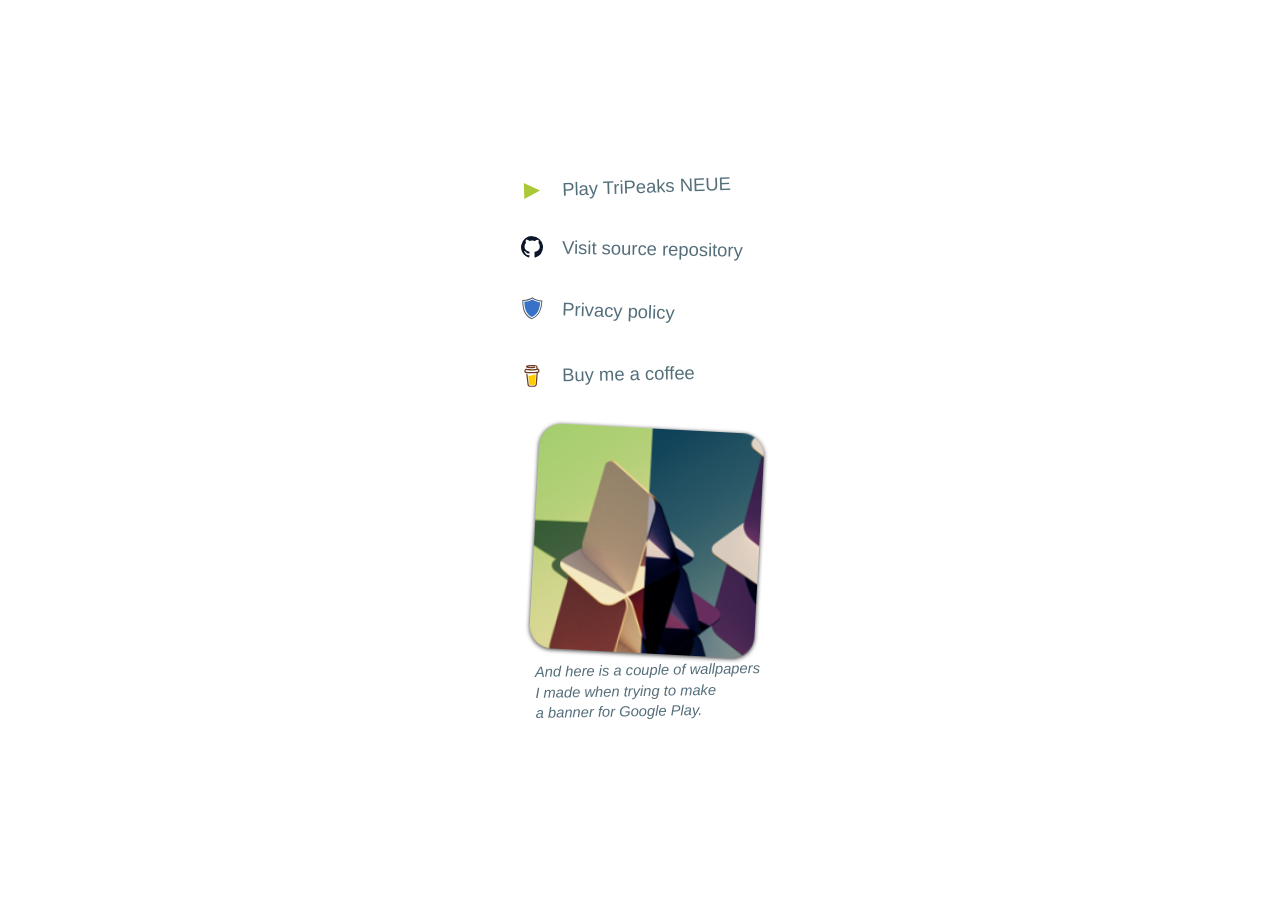
<file: index.html>
<!DOCTYPE html>
<html>

<head>
    <meta charset="UTF-8" />
    <meta name="viewport" content="width=device-width, initial-scale=1.0" />
    <link rel="stylesheet" href="style.css" />
    <title>mimoguz.github.io</title>
</head>

<body>
    <div id="container">
        <div id="box">
            <div class="part">
                <img src="images/play.svg"></img>
                <a href="tripeaks_neue/index.html">Play TriPeaks NEUE</a>
            </div>
            <div class="part">
                <img src="images/github.svg"></img>
                <a href="https://github.com/mimoguz/tripeaks_neue">Visit source repository</a>
            </div>
             <div class="part">
                <img src="images/shield.svg"></img>
                <a href="privacy_policy.html">Privacy policy</a>
            </div>
            <div class="part">
                <img src="images/coffee.svg"></img>
                <a href="https://buymeacoffee.com/mimoguz">Buy me a coffee</a>
            </div>
            <div class="part">
                <a href="./files/tri_peaks_wallpapers.zip" download class="image-link">
                    <span class="link-group">
                        <img src="images/tripeaks_wallpapers.png" alt="TriPeaks Wallpapers" title="TriPeaks Wallpapers"></img>
                        <span class="desc">And here is a couple of wallpapers<br>I made when trying to make<br>a banner for Google Play.</span>
                    </span>
                </a>
            </div>
        </div>
    </div>
</body>

</html>
</file>
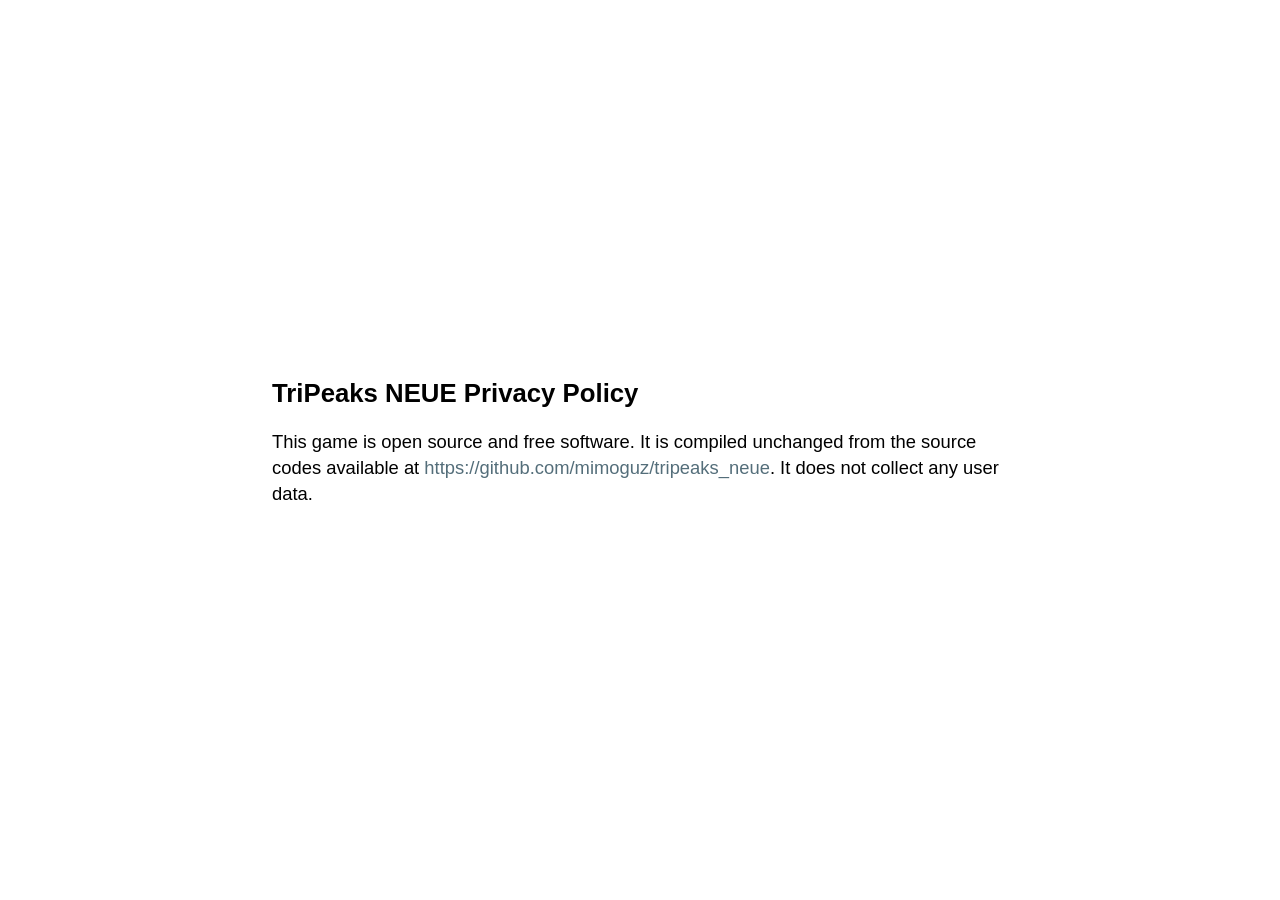
<file: privacy/index.html>
<!DOCTYPE html>
<html>

<head>
  <meta charset="UTF-8" />
  <meta name="viewport" content="width=device-width, initial-scale=1.0" />
  <link rel="stylesheet" href="../style.css" />
  <title>mimoguz.github.io</title>
</head>

<body>
  <div id="container">
    <div id="box">
        <h1>TriPeaks NEUE Privacy Policy</h1>
        <p>
          This game is open source and free software.
          It is compiled unchanged from the source codes available at
          <a href="https://github.com/mimoguz/tripeaks_neue">https://github.com/mimoguz/tripeaks_neue</a>.
          It does not collect any user data.
        </p>
    </div>
  </div>
</body>

</html>
</file>
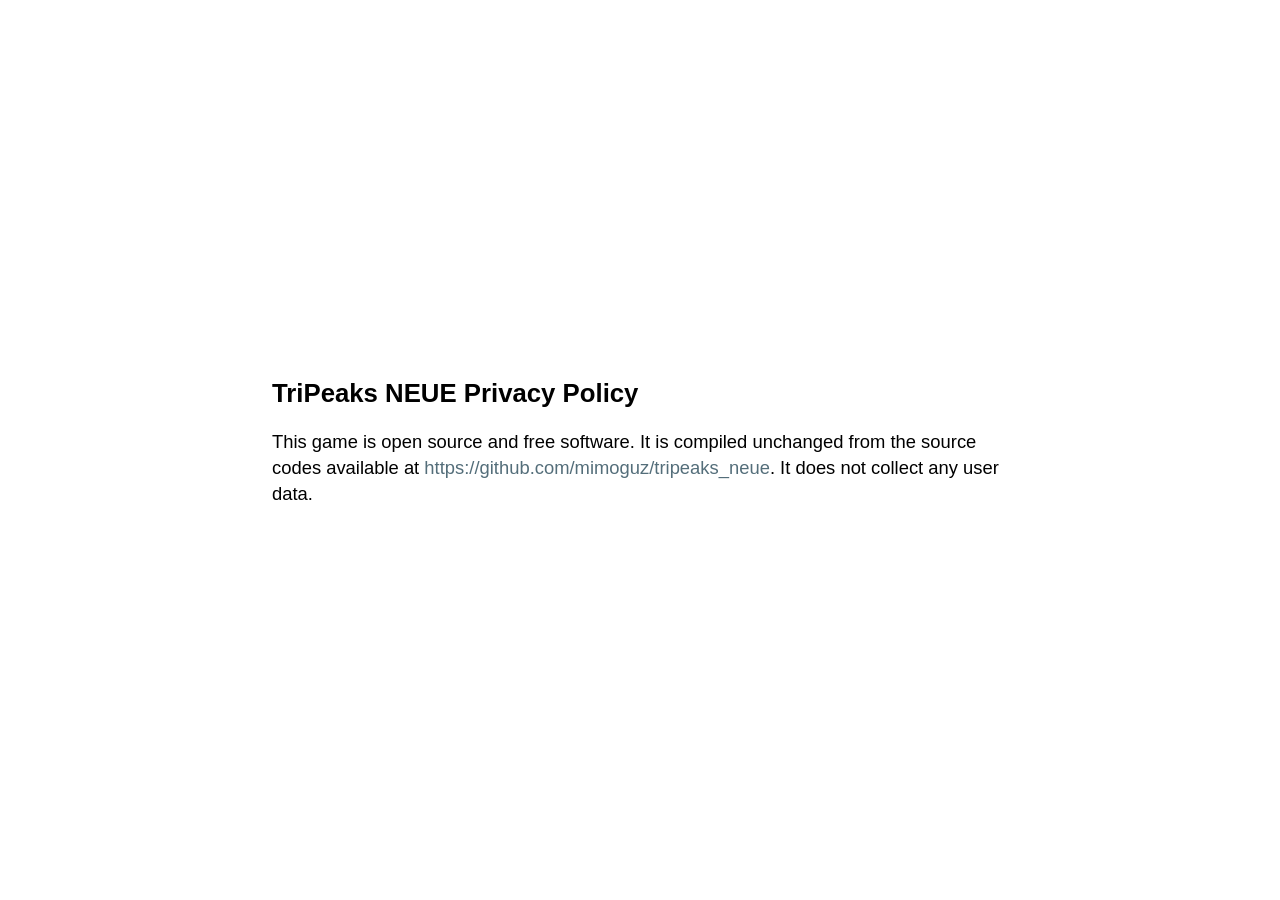
<file: privacy_policy.html>
<!DOCTYPE html>
<html>

<head>
  <meta charset="UTF-8" />
  <meta name="viewport" content="width=device-width, initial-scale=1.0" />
  <link rel="stylesheet" href="style.css" />
  <title>mimoguz.github.io</title>
</head>

<body>
  <div id="container">
    <div id="box">
        <h1>TriPeaks NEUE Privacy Policy</h1>
        <p>
          This game is open source and free software.
          It is compiled unchanged from the source codes available at
          <a href="https://github.com/mimoguz/tripeaks_neue">https://github.com/mimoguz/tripeaks_neue</a>.
          It does not collect any user data.
        </p>
    </div>
  </div>
</body>

</html>
</file>
<file: style.css>
html,
body {
    margin: 0;
    height: 100vh;
}

body {
    font-family:
        -apple-system,
        BlinkMacSystemFont,
        "Segoe UI",
        "Adwaita Sans",
        Roboto,
        Helvetica,
        sans-serif,
        "Apple Color Emoji",
        "Segoe UI Emoji",
        "Segoe UI Symbol",
        "Noto Color Emoji";
    font-size: 115%;
    line-height: 1.4;
}

#container {
    height: 100%;
    display: flex;
    justify-content: center;
    align-items: center;
}

#box {
    display: flex;
    flex-direction: column;
    align-items: left;
}

.part {
    display: flex;
    flex-direction: row;
    align-items: center;
    gap: 1em;
    padding: 1em 2em;
}

.part:nth-child(1) { transform: rotate(-2deg); }
.part:nth-child(2) { transform: rotate(1deg); }
.part:nth-child(3) { transform: rotate(2deg); }
.part:nth-child(4) { transform: rotate(-1deg); }
.part:nth-child(5) { transform: rotate(3deg) translateX(0.3em); }
.part span.desc { transform: rotate(-4deg) translateX(0.6em); }

p {
    max-width: 40em;
    display: block;
}

h1 {
    font-size: 1.4em;
    margin: 0 1em 0 0;
}

.link-group {
    display: flex;
    flex-direction: column;
    align-items: left;
    gap: 0.5em;
    font-size: 80%;
    font-style: italic;
}

.link-group img {
    filter: drop-shadow(0 1px 2px #000000d0);
}

a {
    text-decoration: none;
    color: #546E7A;
}

a:hover {
    background-color: #eee2b3;
    color: #E53935;
}

a.image-link {
    padding: 0.2em 0.4em;
}
</file>
